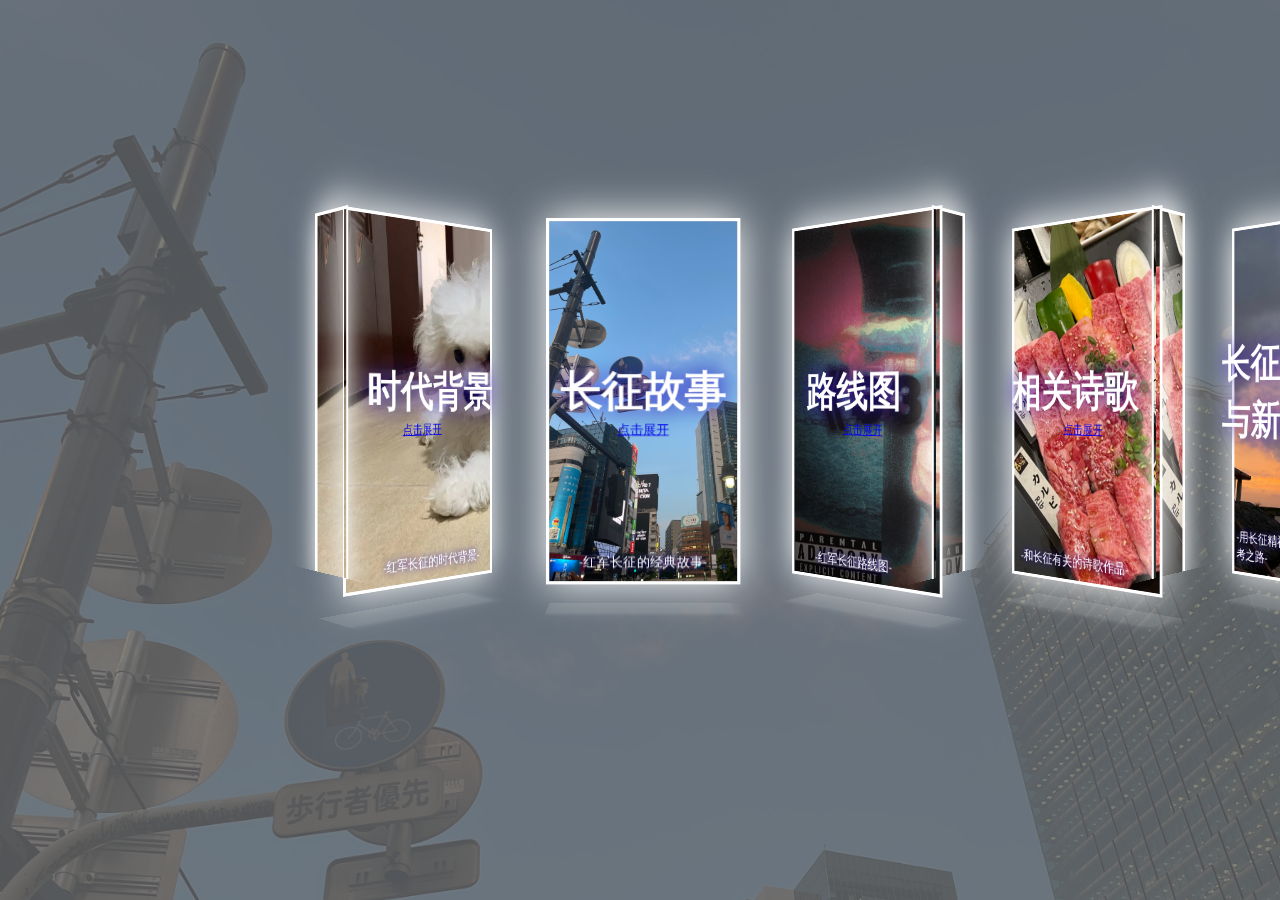
<file: index.html>
<!DOCTYPE html>
<html lang="en">

<head>
    <meta charset="UTF-8">
    <meta name="viewport" content="width=device-width, initial-scale=1.0">
    <title>长征精神</title>
    <link rel="stylesheet" href="http://at.alicdn.com/t/c/font_4504445_gcn3sdruevj.css">
    <link rel="stylesheet" href="http://at.alicdn.com/t/c/font_4504446_7gdvc2ulae7.css">
    <link rel="stylesheet" href="https://fonts.googleapis.com/css?family=Source+Sans+Pro:300,400&display=swap">
    <link rel="stylesheet" href="https://fonts.googleapis.com/css?family=Source+Sans+Pro:300,400&display=swap">
    <style>
        * {
            padding: 0;
            margin: 0;
            font-family: "Source Sans Pro", sans-serif;
        }

        html,
        body {
            display: flex;
            justify-content: center;
            align-items: center;
            height: 100vh;
            background-size: cover;
            overflow: hidden;
            transition: background-image .7s ease-in-out;
        }

        .shell {
            position: relative;
            display: flex;
            justify-content: center;
            align-items: center;
            width: 100%;
            height: 100%;
            box-sizing: border-box;
            background: rgba(99, 99, 99, 0.8);
        }

        .button {
            display: flex;
            justify-content: space-between;
            align-items: center;
            width: 380px;
            position: absolute;
            left: 50%;
            transform: translateX(-50%);
            bottom: -80px;
        }

        .prev,
        .next {
            transition: transform 0.25s ease;
            z-index: 99999;
            bottom: 5px;
        }

        .prev i
        .next i {
            font-size: 150px;
            color: #fff;
            cursor: pointer;
            text-shadow: 0 0 10px #ffffff;
        }

        .shell_body {
            width: 100%;
            transform: scale(.8);
            padding: 20px 0 150px 0;
        }

        .shell_slider {
            position: relative;
            transition: transform 1s ease-in-out;
            background: transparent;
        }

        .item {
            position: relative;
            float: left;
            margin: 0 20px;
        }

        .frame {
            position: relative;
            width: 100%;
            height: 100%;
            transition: transform 1s ease-in-out;
            transform-style: preserve-3d;
        }

        .frame:after {
            content: "";
            position: absolute;
            bottom: -16%;
            width: 100%;
            height: 60px;
            background: #ffffff1c;
            box-shadow: 0px 0px 15px 5px #ffffff1c;
            transform: rotateX(90deg) translate3d(0px, -20px, 0px);
        }

        .box {
            display: flex;
            flex-direction: column;
            justify-content: center;
            align-items: center;
            position: absolute;
            width: 100%;
            height: 100%;
            border: 4px solid #fff;
            perspective: 1000px;
            transform-style: preserve-3d;
        }

        .box h1,
        .box span {
            color: #fff;
            transform: translateZ(20px);
        }

        .box h1 {
            text-shadow: 0 0 30px #1f05b4;
            font-size: 50px;
        }

        .box span {
            position: absolute;
            bottom: 20px;
            padding: 0 25px;
            text-shadow: 0 0 10px #1f05b4;
        }

        .front,
        .left,
        .right {
            box-shadow: 0 0 50px #ffffff;
            background-size: cover;
        }

        .right,
        .left {
            top: 0;
            width: 60px;
            backface-visibility: hidden;
        }

        .left {
            left: 0;
            border-left-width: 5px;
            transform: translate3d(1px, 0, -60px) rotateY(-90deg);
            transform-origin: 0%;
        }

        .right {
            right: 0;
            border-right-width: 5px;
            transform: translate3d(-1px, 0, -60px) rotateY(90deg);
            transform-origin: 100%;
        }
    </style>
</head>

<body>
    <div class="shell">
        <div class="shell_body">
            <div class="button">
                <div class="prev"><i class="iconfont icon-youqianjin-copy"></i></div>
                <div class="next"><i class="iconfont icon-zuoqianjin-copy"></i></div>
            </div>

            <div class="shell_slider">
                <div class="item">
                    <div class="frame">
                        <div class="box front">
                          <h1>时代背景</h1>
                          <p><a href="背景.html">点击展开</a></p>
                            <span>-红军长征的时代背景-</span>
                        </div>
                        <div class="box left"></div>
                        <div class="box right"> </div>
                    </div>
                </div>
                <div class="item">
                    <div class="frame">
                        <div class="box front">
                            <h1>长征故事</h1>
                            <p><a href="故事.html">点击展开</a></p>
                            <span>-红军长征的经典故事-</span>
                        </div>
                        <div class="box left"></div>
                        <div class="box right"> </div>
                    </div>
                </div>
                <div class="item">
                    <div class="frame">
                        <div class="box front">
                            <h1>路线图</h1>
                            <p><a href="路线图.html">点击展开</a></p>
                            <span>-红军长征路线图-</span>
                        </div>
                        <div class="box left"></div>
                        <div class="box right"></div>
                    </div>
                </div>
                <div class="item">
                    <div class="frame">
                        <div class="box front">
                            <h1>相关诗歌</h1>
                            <p><a href="诗歌.html">点击展开</a></p>
                            <span>-和长征有关的诗歌作品-</span>
                        </div>
                        <div class="box left"></div>
                        <div class="box right"> </div>
                    </div>
                </div>
                <div class="item">
                    <div class="frame">
                        <div class="box front">
                            <h1>长征精神与新时代</h1>
                            <p><a href="新时代.html">点击展开</a></p>
                            <span>-用长征精神走好新时代赶考之路-</span>
                        </div>
                        <div class="box left"></div>
                        <div class="box right"> </div>
                    </div>
                </div>

                    </div>
                </div>
            </div>
        </div>
    </div>
</body>
<script src="complex.js"></script>
</html>
</file>
